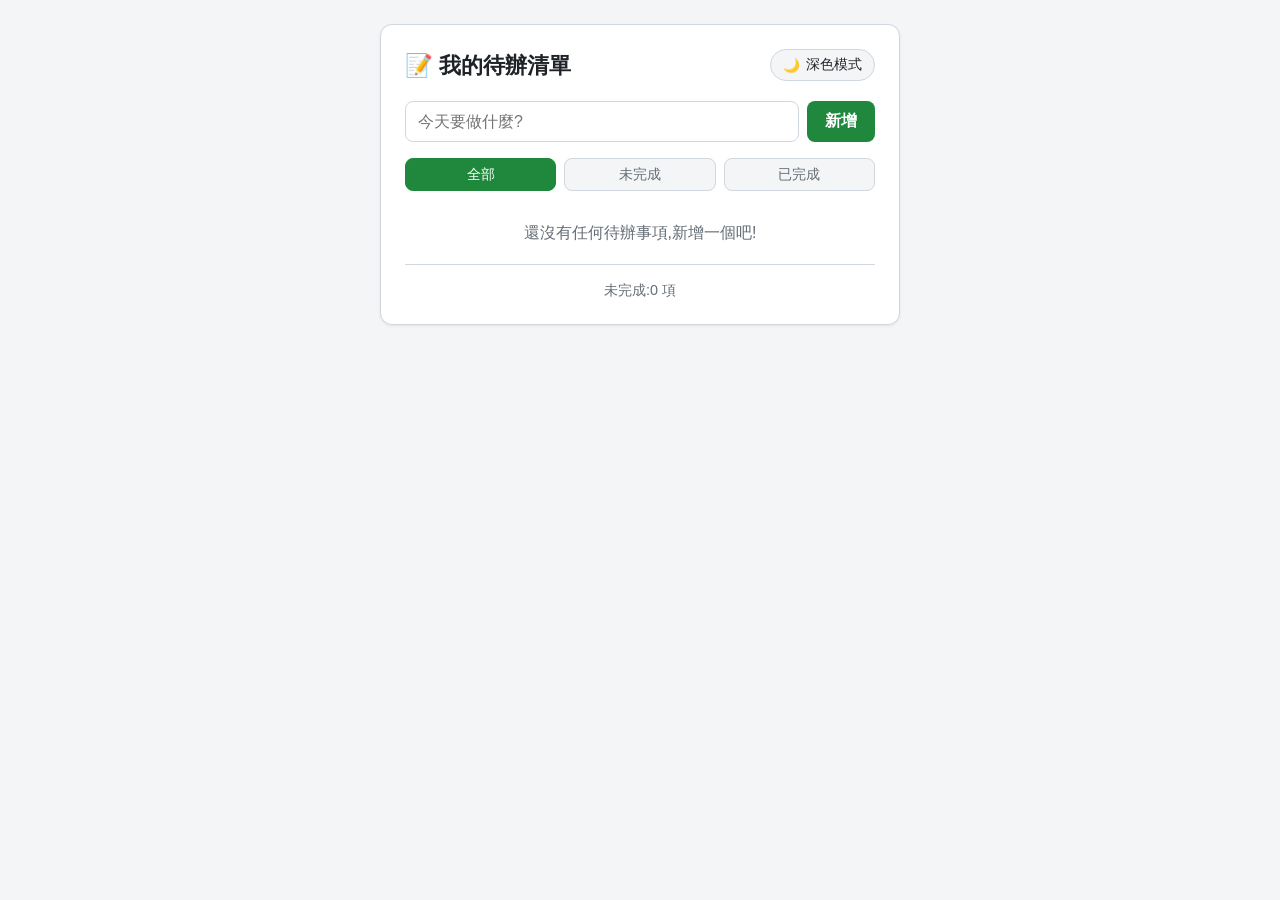
<file: index.html>
<!DOCTYPE html>
<html lang="zh-Hant">
<head>
  <meta charset="UTF-8">
  <meta name="viewport" content="width=device-width, initial-scale=1.0">
  <title>我的待辦清單</title>
  <link rel="stylesheet" href="styles.css">
</head>
<body>
  <main class="app">
    <header class="app-header">
      <h1>📝 我的待辦清單</h1>
      <!-- 深色模式切換 -->
      <button id="theme-toggle" type="button" class="btn-theme" aria-pressed="false">
        <span id="theme-icon">🌙</span>
        <span id="theme-label">深色模式</span>
      </button>
    </header>

    <!-- 新增待辦的表單 -->
    <form id="todo-form" class="todo-form" autocomplete="off">
      <label class="sr-only" for="todo-input">待辦事項內容</label>
      <input
        id="todo-input"
        class="todo-input"
        type="text"
        placeholder="今天要做什麼?"
        maxlength="100"
        required
      >
      <button type="submit" class="btn-add">新增</button>
    </form>

    <!-- 篩選:全部 / 未完成 / 已完成 -->
    <div class="filters" role="group" aria-label="篩選待辦事項">
      <button type="button" class="btn-filter is-active" data-filter="all" aria-pressed="true">全部</button>
      <button type="button" class="btn-filter" data-filter="active" aria-pressed="false">未完成</button>
      <button type="button" class="btn-filter" data-filter="completed" aria-pressed="false">已完成</button>
    </div>

    <!-- 待辦清單本體,內容由 app.js 動態產生 -->
    <ul id="todo-list" class="todo-list" aria-live="polite"></ul>

    <!-- 清單為空時顯示的提示 -->
    <p id="empty-state" class="empty-state" hidden>還沒有任何待辦事項,新增一個吧!</p>

    <footer class="app-footer">
      <span id="remaining-count">未完成:0 項</span>
    </footer>
  </main>

  <script src="app.js"></script>
</body>
</html>
</file>
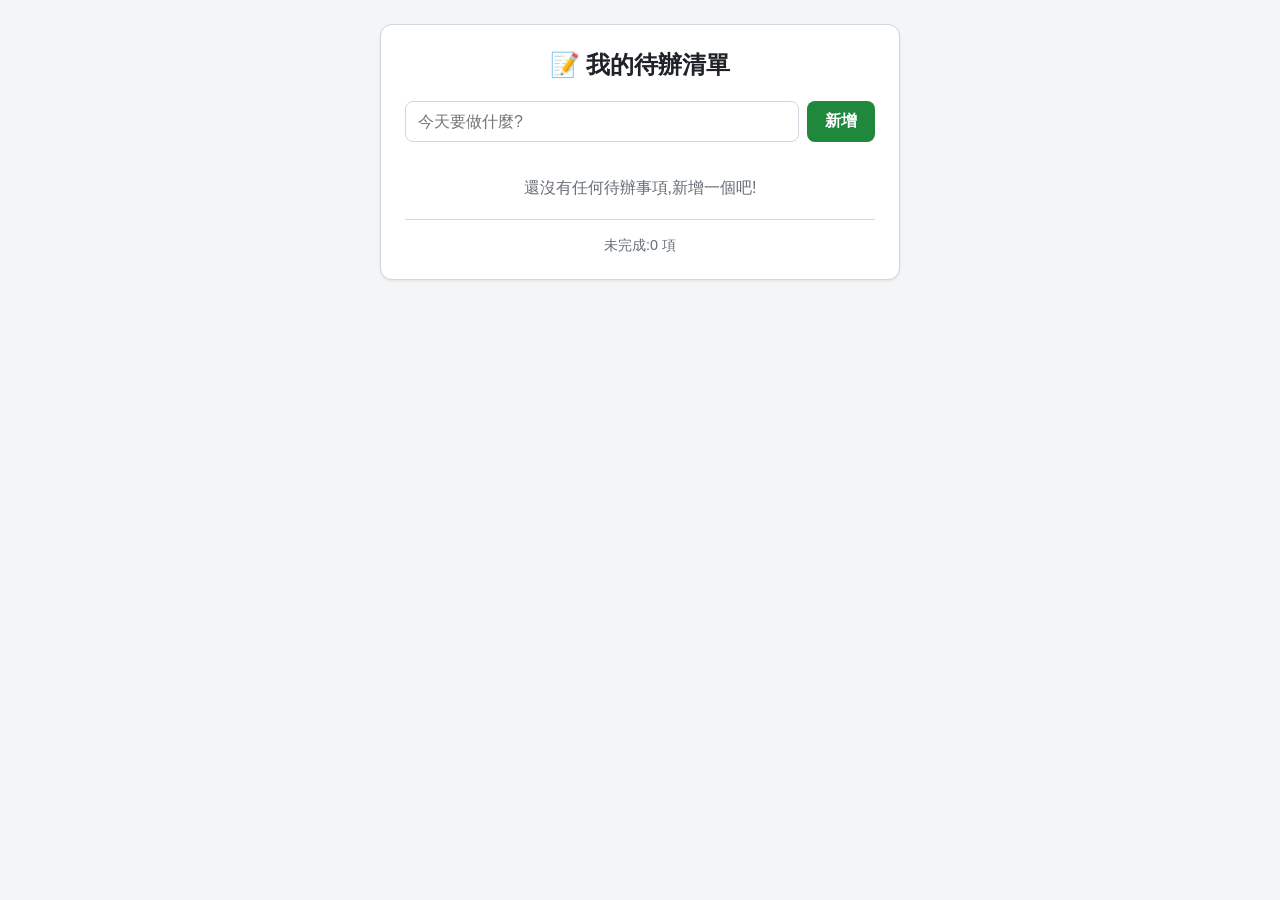
<file: solutions/step-1/index.html>
<!DOCTYPE html>
<html lang="zh-Hant">
<head>
  <meta charset="UTF-8">
  <meta name="viewport" content="width=device-width, initial-scale=1.0">
  <title>我的待辦清單</title>
  <link rel="stylesheet" href="styles.css">
</head>
<body>
  <main class="app">
    <h1>📝 我的待辦清單</h1>

    <!-- 新增待辦的表單 -->
    <form id="todo-form" class="todo-form" autocomplete="off">
      <label class="sr-only" for="todo-input">待辦事項內容</label>
      <input
        id="todo-input"
        class="todo-input"
        type="text"
        placeholder="今天要做什麼?"
        maxlength="100"
        required
      >
      <button type="submit" class="btn-add">新增</button>
    </form>

    <!-- 待辦清單本體,內容由 app.js 動態產生 -->
    <ul id="todo-list" class="todo-list" aria-live="polite"></ul>

    <!-- 清單為空時顯示的提示 -->
    <p id="empty-state" class="empty-state" hidden>還沒有任何待辦事項,新增一個吧!</p>

    <footer class="app-footer">
      <span id="remaining-count">未完成:0 項</span>
    </footer>
  </main>

  <script src="app.js"></script>
</body>
</html>
</file>
<file: styles.css>
/* ---------- 基本設定 ---------- */
* {
  box-sizing: border-box;
}

/* 淺色(預設)配色 */
:root {
  --bg: #f4f5f7;
  --surface: #ffffff;
  --surface-alt: #f4f5f7;
  --text: #1f2328;
  --text-muted: #656d76;
  --border: #d0d7de;
  --accent: #1f883d;
  --accent-hover: #1a7f37;
  --danger: #cf222e;
  --danger-soft: rgba(207, 34, 46, 0.1);
  --shadow: rgba(0, 0, 0, 0.08);
}

/* 深色配色:兩種情況都要涵蓋 —— */
/* (1) 使用者沒手動選過,跟隨作業系統設定 */
@media (prefers-color-scheme: dark) {
  :root:not([data-theme="light"]) {
    --bg: #0d1117;
    --surface: #161b22;
    --surface-alt: #0d1117;
    --text: #e6edf3;
    --text-muted: #8b949e;
    --border: #30363d;
    --accent: #238636;
    --accent-hover: #2ea043;
    --danger: #f85149;
    --danger-soft: rgba(248, 81, 73, 0.15);
    --shadow: rgba(0, 0, 0, 0.4);
  }
}

/* (2) 使用者按了切換按鈕,手動選擇優先於系統設定 */
:root[data-theme="dark"] {
  --bg: #0d1117;
  --surface: #161b22;
  --surface-alt: #0d1117;
  --text: #e6edf3;
  --text-muted: #8b949e;
  --border: #30363d;
  --accent: #238636;
  --accent-hover: #2ea043;
  --danger: #f85149;
  --danger-soft: rgba(248, 81, 73, 0.15);
  --shadow: rgba(0, 0, 0, 0.4);
}

body {
  margin: 0;
  padding: 24px 16px;
  min-height: 100vh;
  font-family: "Noto Sans TC", -apple-system, BlinkMacSystemFont, "Segoe UI", sans-serif;
  background: var(--bg);
  color: var(--text);
  display: flex;
  justify-content: center;
  align-items: flex-start;
}

/* ---------- 版面容器(置中、RWD) ---------- */
.app {
  width: 100%;
  max-width: 520px;
  background: var(--surface);
  border: 1px solid var(--border);
  border-radius: 12px;
  padding: 24px;
  box-shadow: 0 1px 3px var(--shadow);
}

.app-header {
  display: flex;
  align-items: center;
  justify-content: space-between;
  gap: 12px;
  margin-bottom: 20px;
}

h1 {
  margin: 0;
  font-size: 1.4rem;
}

/* ---------- 深色模式切換按鈕 ---------- */
.btn-theme {
  display: inline-flex;
  align-items: center;
  gap: 6px;
  flex-shrink: 0;
  padding: 6px 12px;
  font-size: 0.85rem;
  color: var(--text);
  background: var(--surface-alt);
  border: 1px solid var(--border);
  border-radius: 999px;
  cursor: pointer;
}

.btn-theme:hover {
  border-color: var(--accent);
}

/* ---------- 新增表單 ---------- */
.todo-form {
  display: flex;
  gap: 8px;
  margin-bottom: 16px;
}

.todo-input {
  flex: 1;
  min-width: 0;
  padding: 10px 12px;
  font-size: 1rem;
  color: var(--text);
  background: var(--surface);
  border: 1px solid var(--border);
  border-radius: 8px;
}

.todo-input:focus-visible {
  outline: 2px solid var(--accent);
  outline-offset: 1px;
}

.btn-add {
  padding: 10px 18px;
  font-size: 1rem;
  font-weight: 600;
  color: #fff;
  background: var(--accent);
  border: none;
  border-radius: 8px;
  cursor: pointer;
}

.btn-add:hover {
  background: var(--accent-hover);
}

/* ---------- 篩選按鈕 ---------- */
.filters {
  display: flex;
  gap: 8px;
  margin-bottom: 16px;
}

.btn-filter {
  flex: 1;
  padding: 6px 10px;
  font-size: 0.9rem;
  color: var(--text-muted);
  background: var(--surface-alt);
  border: 1px solid var(--border);
  border-radius: 8px;
  cursor: pointer;
}

.btn-filter:hover {
  color: var(--text);
}

.btn-filter.is-active {
  color: #fff;
  background: var(--accent);
  border-color: var(--accent);
}

/* ---------- 清單 ---------- */
.todo-list {
  list-style: none;
  margin: 0;
  padding: 0;
  display: flex;
  flex-direction: column;
  gap: 8px;
}

.todo-item {
  display: flex;
  align-items: center;
  gap: 10px;
  padding: 10px 12px;
  background: var(--surface-alt);
  border: 1px solid var(--border);
  border-radius: 8px;
}

.todo-item input[type="checkbox"] {
  width: 18px;
  height: 18px;
  flex-shrink: 0;
  cursor: pointer;
  accent-color: var(--accent);
}

.todo-text {
  flex: 1;
  min-width: 0;
  word-break: break-word;
}

/* 已完成的樣式:刪除線 + 淡化 */
.todo-item.completed .todo-text {
  text-decoration: line-through;
  color: var(--text-muted);
}

.btn-delete {
  flex-shrink: 0;
  padding: 4px 8px;
  font-size: 1rem;
  line-height: 1;
  color: var(--danger);
  background: transparent;
  border: none;
  border-radius: 6px;
  cursor: pointer;
}

.btn-delete:hover {
  background: var(--danger-soft);
}

/* ---------- 空狀態與頁尾 ---------- */
.empty-state {
  margin: 16px 0 0;
  text-align: center;
  color: var(--text-muted);
}

.app-footer {
  margin-top: 20px;
  padding-top: 16px;
  border-top: 1px solid var(--border);
  text-align: center;
  font-size: 0.9rem;
  color: var(--text-muted);
}

/* ---------- 無障礙:僅供螢幕閱讀器 ---------- */
.sr-only {
  position: absolute;
  width: 1px;
  height: 1px;
  padding: 0;
  margin: -1px;
  overflow: hidden;
  clip: rect(0, 0, 0, 0);
  white-space: nowrap;
  border: 0;
}

/* ---------- 小螢幕微調 ---------- */
@media (max-width: 420px) {
  .app {
    padding: 16px;
  }

  .app-header {
    flex-direction: column;
    align-items: stretch;
  }

  .todo-form {
    flex-direction: column;
  }
}
</file>
<file: solutions/step-1/styles.css>
/* ---------- 基本設定 ---------- */
* {
  box-sizing: border-box;
}

:root {
  --bg: #f4f5f7;
  --surface: #ffffff;
  --text: #1f2328;
  --text-muted: #656d76;
  --border: #d0d7de;
  --accent: #1f883d;
  --accent-hover: #1a7f37;
  --danger: #cf222e;
}

body {
  margin: 0;
  padding: 24px 16px;
  min-height: 100vh;
  font-family: "Noto Sans TC", -apple-system, BlinkMacSystemFont, "Segoe UI", sans-serif;
  background: var(--bg);
  color: var(--text);
  display: flex;
  justify-content: center;
  align-items: flex-start;
}

/* ---------- 版面容器(置中、RWD) ---------- */
.app {
  width: 100%;
  max-width: 520px;
  background: var(--surface);
  border: 1px solid var(--border);
  border-radius: 12px;
  padding: 24px;
  box-shadow: 0 1px 3px rgba(0, 0, 0, 0.08);
}

h1 {
  margin: 0 0 20px;
  font-size: 1.5rem;
  text-align: center;
}

/* ---------- 新增表單 ---------- */
.todo-form {
  display: flex;
  gap: 8px;
  margin-bottom: 20px;
}

.todo-input {
  flex: 1;
  min-width: 0;
  padding: 10px 12px;
  font-size: 1rem;
  color: var(--text);
  background: var(--surface);
  border: 1px solid var(--border);
  border-radius: 8px;
}

.todo-input:focus-visible {
  outline: 2px solid var(--accent);
  outline-offset: 1px;
}

.btn-add {
  padding: 10px 18px;
  font-size: 1rem;
  font-weight: 600;
  color: #fff;
  background: var(--accent);
  border: none;
  border-radius: 8px;
  cursor: pointer;
}

.btn-add:hover {
  background: var(--accent-hover);
}

/* ---------- 清單 ---------- */
.todo-list {
  list-style: none;
  margin: 0;
  padding: 0;
  display: flex;
  flex-direction: column;
  gap: 8px;
}

.todo-item {
  display: flex;
  align-items: center;
  gap: 10px;
  padding: 10px 12px;
  background: var(--bg);
  border: 1px solid var(--border);
  border-radius: 8px;
}

.todo-item input[type="checkbox"] {
  width: 18px;
  height: 18px;
  flex-shrink: 0;
  cursor: pointer;
  accent-color: var(--accent);
}

.todo-text {
  flex: 1;
  min-width: 0;
  word-break: break-word;
}

/* 已完成的樣式:刪除線 + 淡化 */
.todo-item.completed .todo-text {
  text-decoration: line-through;
  color: var(--text-muted);
}

.btn-delete {
  flex-shrink: 0;
  padding: 4px 8px;
  font-size: 1rem;
  line-height: 1;
  color: var(--danger);
  background: transparent;
  border: none;
  border-radius: 6px;
  cursor: pointer;
}

.btn-delete:hover {
  background: rgba(207, 34, 46, 0.1);
}

/* ---------- 空狀態與頁尾 ---------- */
.empty-state {
  margin: 16px 0 0;
  text-align: center;
  color: var(--text-muted);
}

.app-footer {
  margin-top: 20px;
  padding-top: 16px;
  border-top: 1px solid var(--border);
  text-align: center;
  font-size: 0.9rem;
  color: var(--text-muted);
}

/* ---------- 無障礙:僅供螢幕閱讀器 ---------- */
.sr-only {
  position: absolute;
  width: 1px;
  height: 1px;
  padding: 0;
  margin: -1px;
  overflow: hidden;
  clip: rect(0, 0, 0, 0);
  white-space: nowrap;
  border: 0;
}

/* ---------- 小螢幕微調 ---------- */
@media (max-width: 420px) {
  .app {
    padding: 16px;
  }

  .todo-form {
    flex-direction: column;
  }
}
</file>
